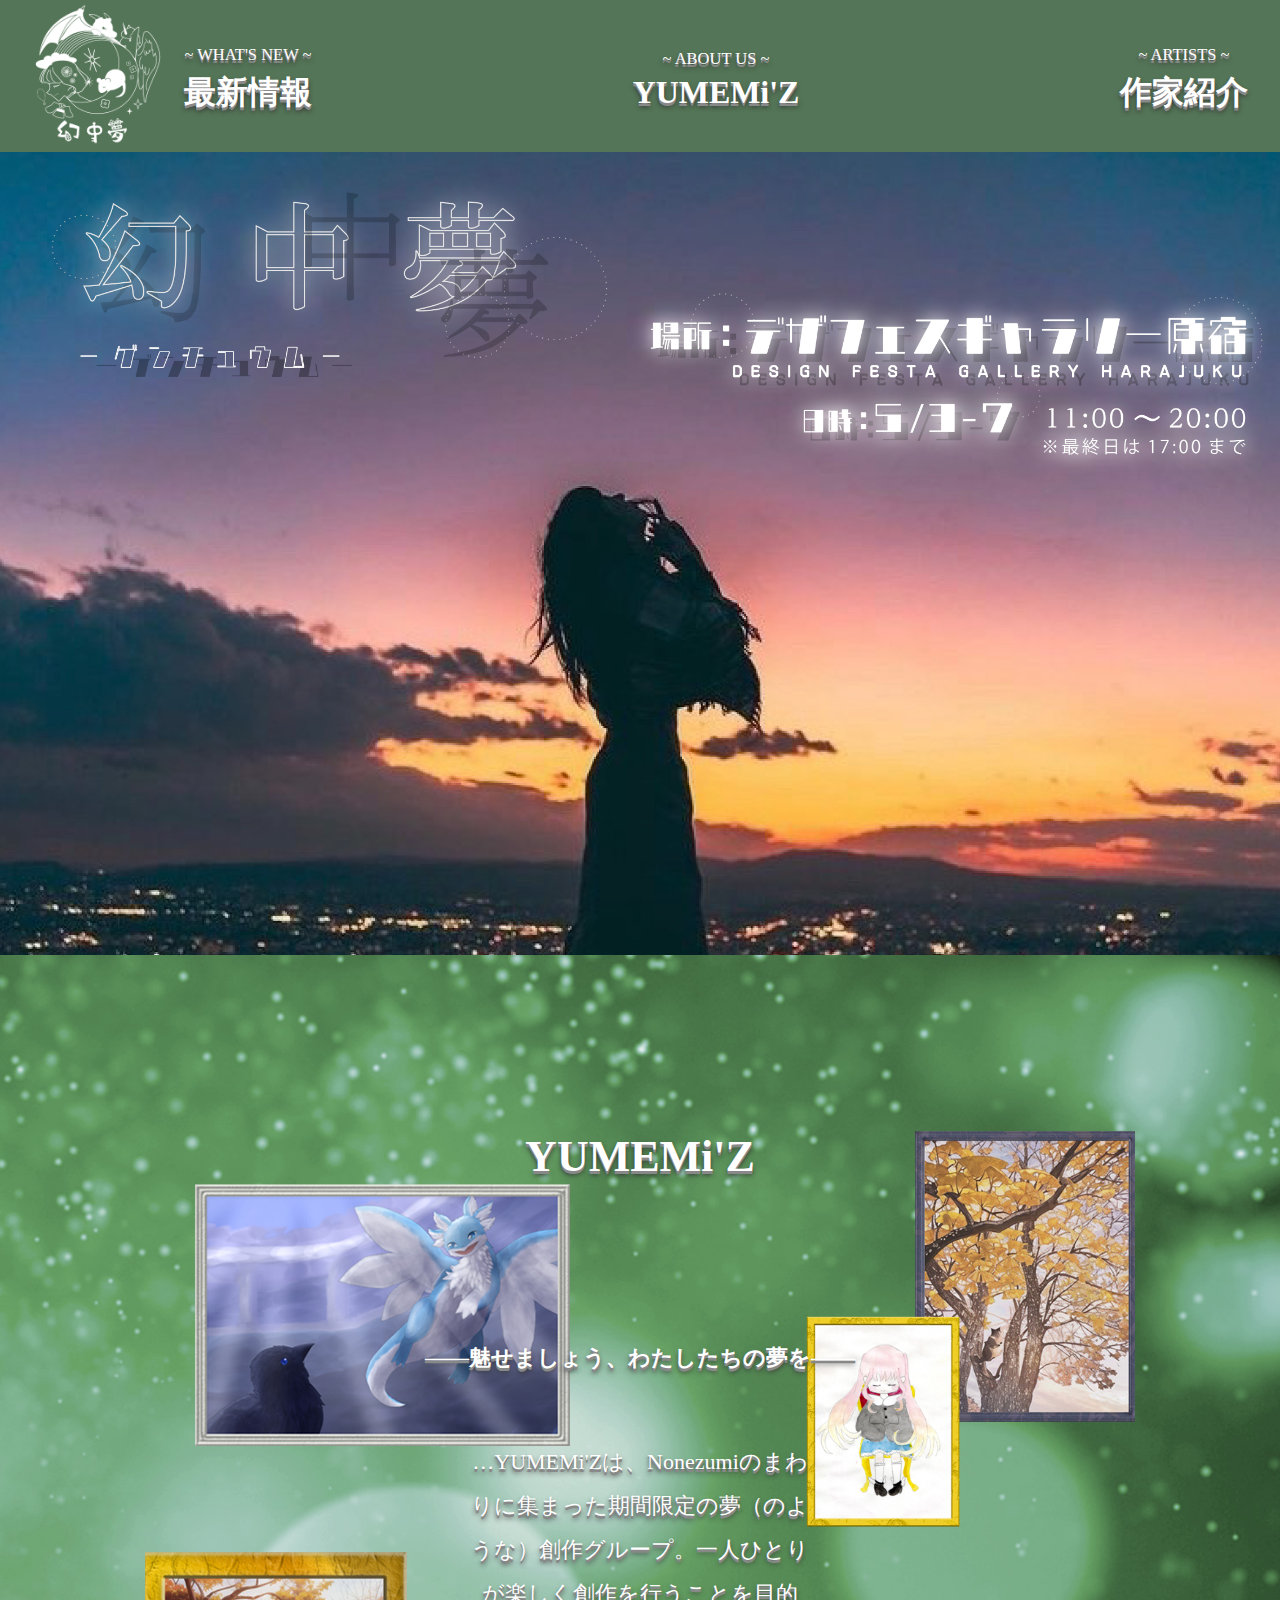
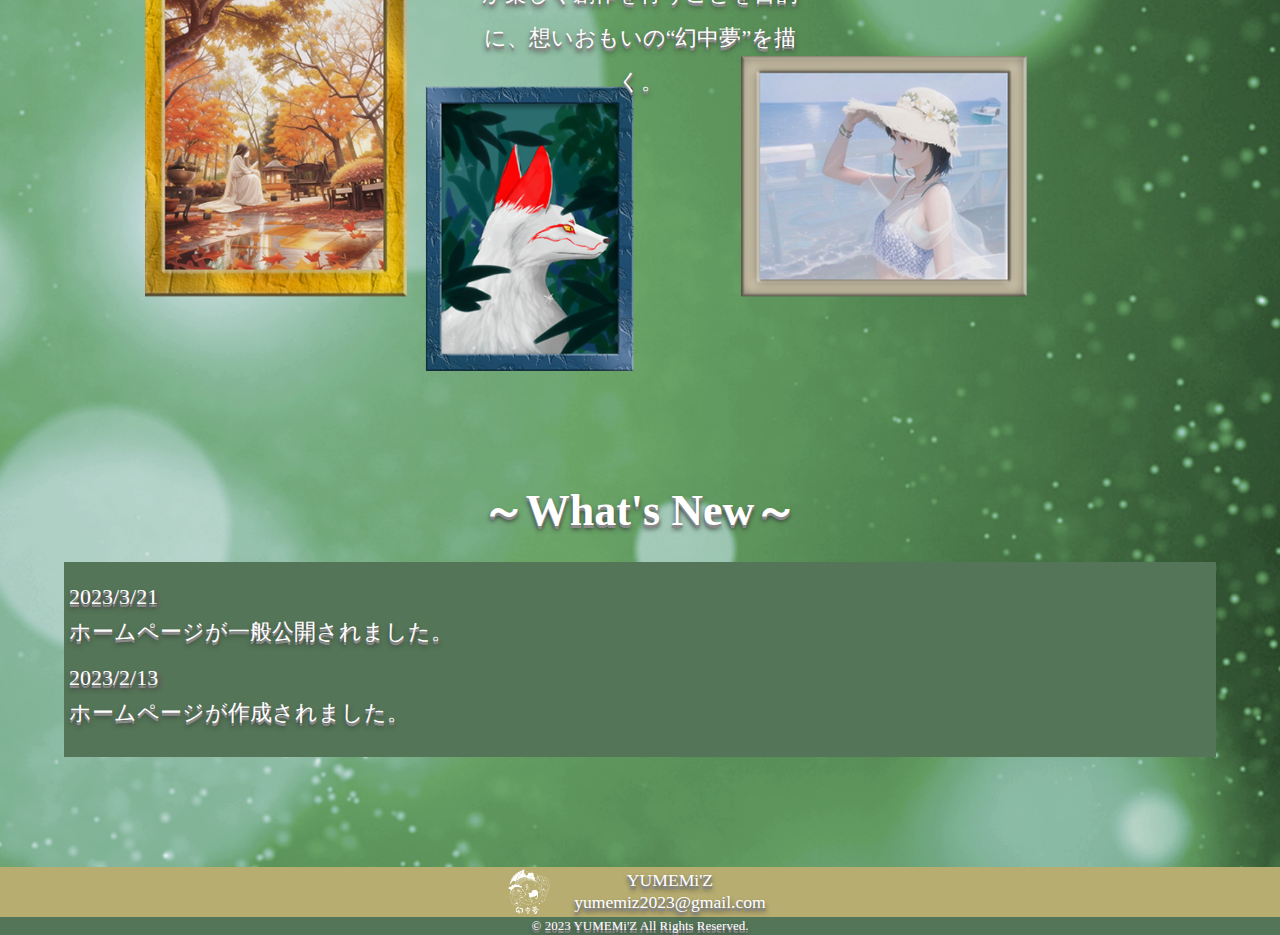
<file: index.html>
<!DOCTYPE html>

<html>

    <head>
        <meta charset="UTF-8">
        <meta http-equiv="X-UA-Compatible" content="IE=edge">
        <meta name="description" content="「幻中夢」~YUMEMi'Z 展覧会紹介Webページ~">
        <meta name="viewport" content="width=device-width, initial-scale=1.0, minimum-scale=1.0, maximum-scale=2.0, user-scalable=yes">
        <link rel="stylesheet" href="style.css">
        <title>幻中夢</title>
    </head>

    <body>
            <header class="flex">
                <h1 class="logo flex"><a href="index.html"><img src="images/logo.png" alt="幻中夢ロゴ"></a></h1>
                <nav>
                    <ul class="flex space-between center">
                        <li>
                            <a href="#news" class="hover">
                                <p>~ WHAT'S NEW ~</p>
                                <h2>最新情報</h2>
                            </a>
                        </li>
                        <li>
                            <a href="#YUMEMi'Z" class="hover">
                                <p>~ ABOUT US ~</p>
                                <h2>YUMEMi'Z</h2>
                            </a>
                        </li>
                        <li>
                            <a href="list.html" class="hover">
                                <p>~ ARTISTS ~</p>
                                <h2>作家紹介</h2>
                            </a>
                        </li>
                    </ul>
                </nav>
            </header>
        <div id="wrapper">
            <div id="mv-section">
            </div>
            <div id="main-article">
                <section id="about-us" class="center">
                    <div class="groupname-catch">
                        <a name="YUMEMi'Z"><h4>YUMEMi'Z</h4></a>
                        <p class="catch">――魅せましょう、わたしたちの夢を――</p>
                    </div>
                    <p class="group-introduction">…YUMEMi'Zは、Nonezumiのまわりに集まった期間限定の夢（のような）創作グループ。一人ひとりが楽しく創作を行うことを目的に、想いおもいの“幻中夢”を描く。</p>
                </section>
                <section id="whats-new">
                    <article>
                        <a name="news"><h5 class="flex-center">～What's New～</h5></a>
                        <div class="new-box flex-wrap">
                            <li><time datetime="2023-03-21">2023/3/21</time><p>ホームページが一般公開されました。</p></li>
                            <li><time datetime="2023-02-13">2023/2/13</time><p>ホームページが作成されました。</p></li>
                        </div>
                    </article>
                </section>
            </div>
        </div>
        <footer>
            <div class="logo-address flex-center-wrap">
                <img src="images/logo.png" alt="">
                <div>
                    <p>YUMEMi'Z</p>
                    <p>yumemiz2023@gmail.com</p>
                </div>
            </div>
            <p class="copyright">&copy; 2023 YUMEMi'Z   All Rights Reserved.</p>
        </footer>
        <script type="text/javascript" src="script.js"></script>
        <script  type="text/javascript" src="jquery-3.6.1.min.js"></script>
    </body>


</html>
</file>
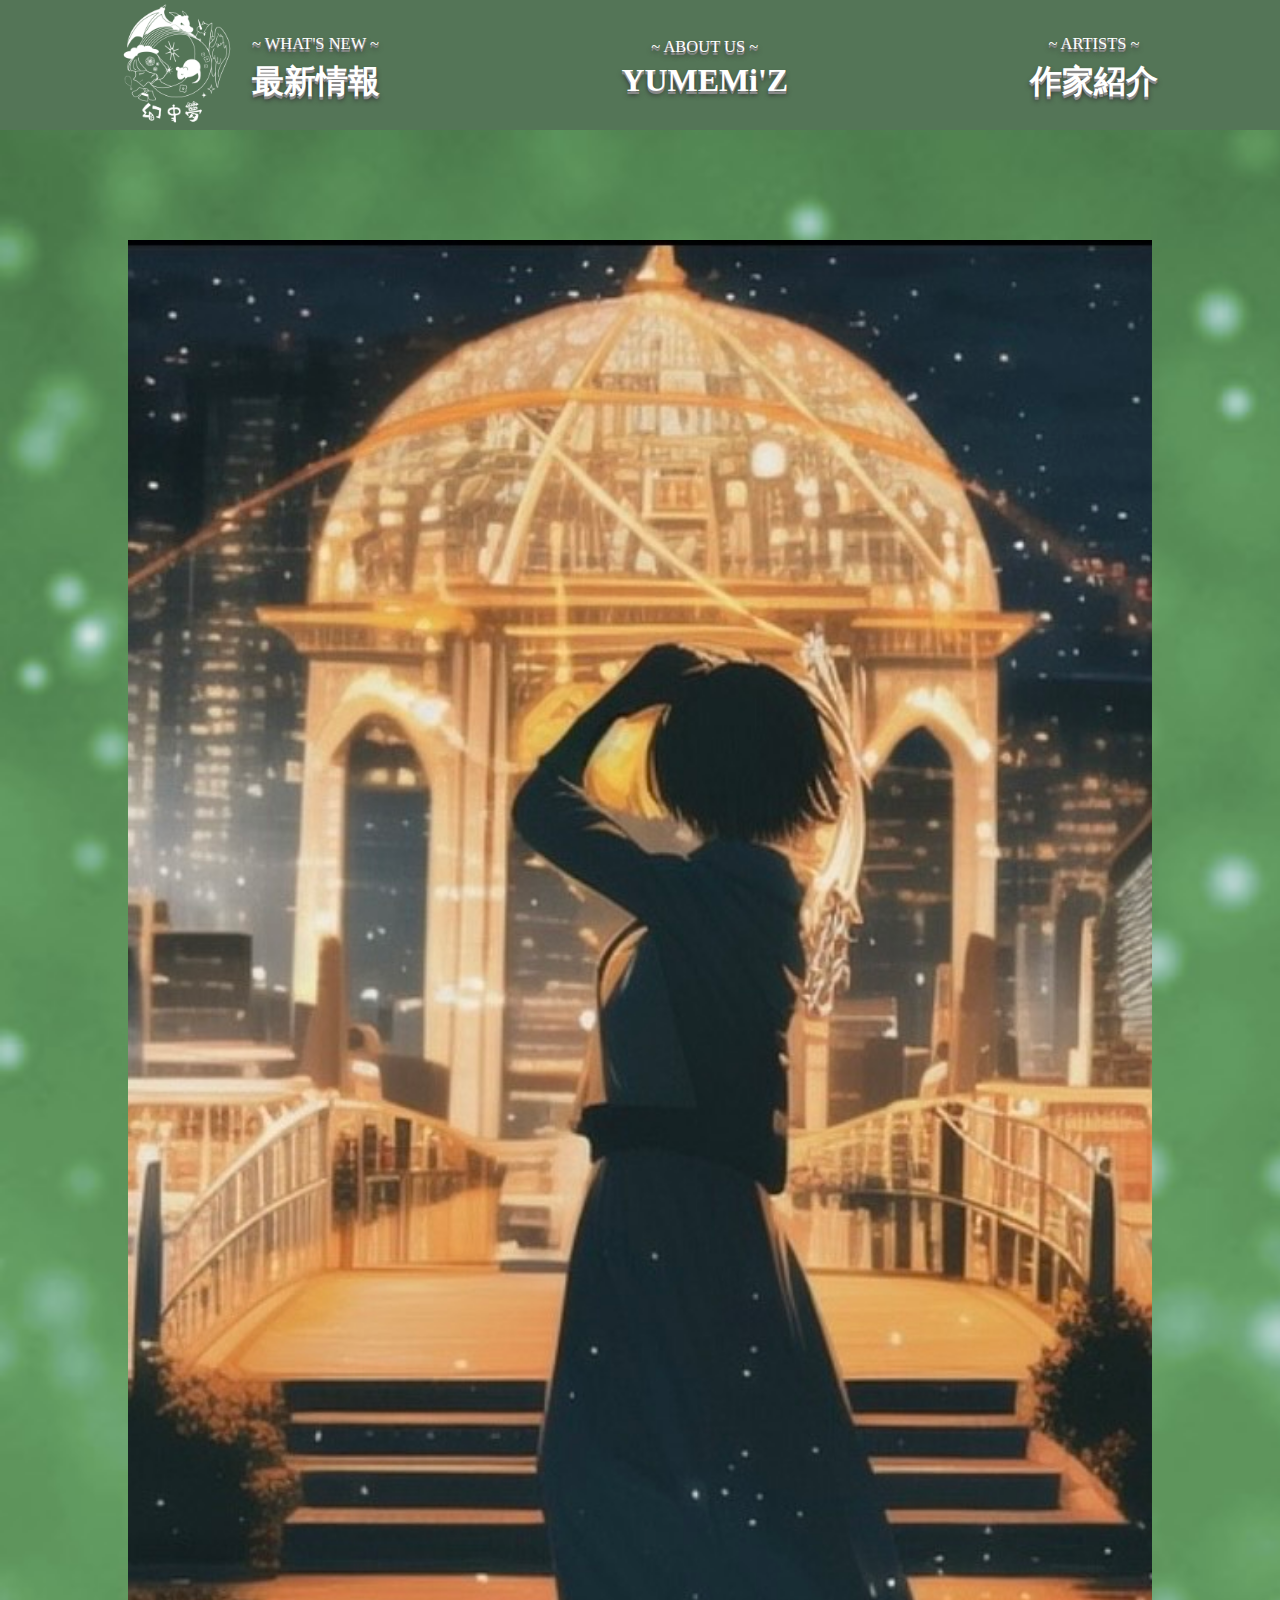
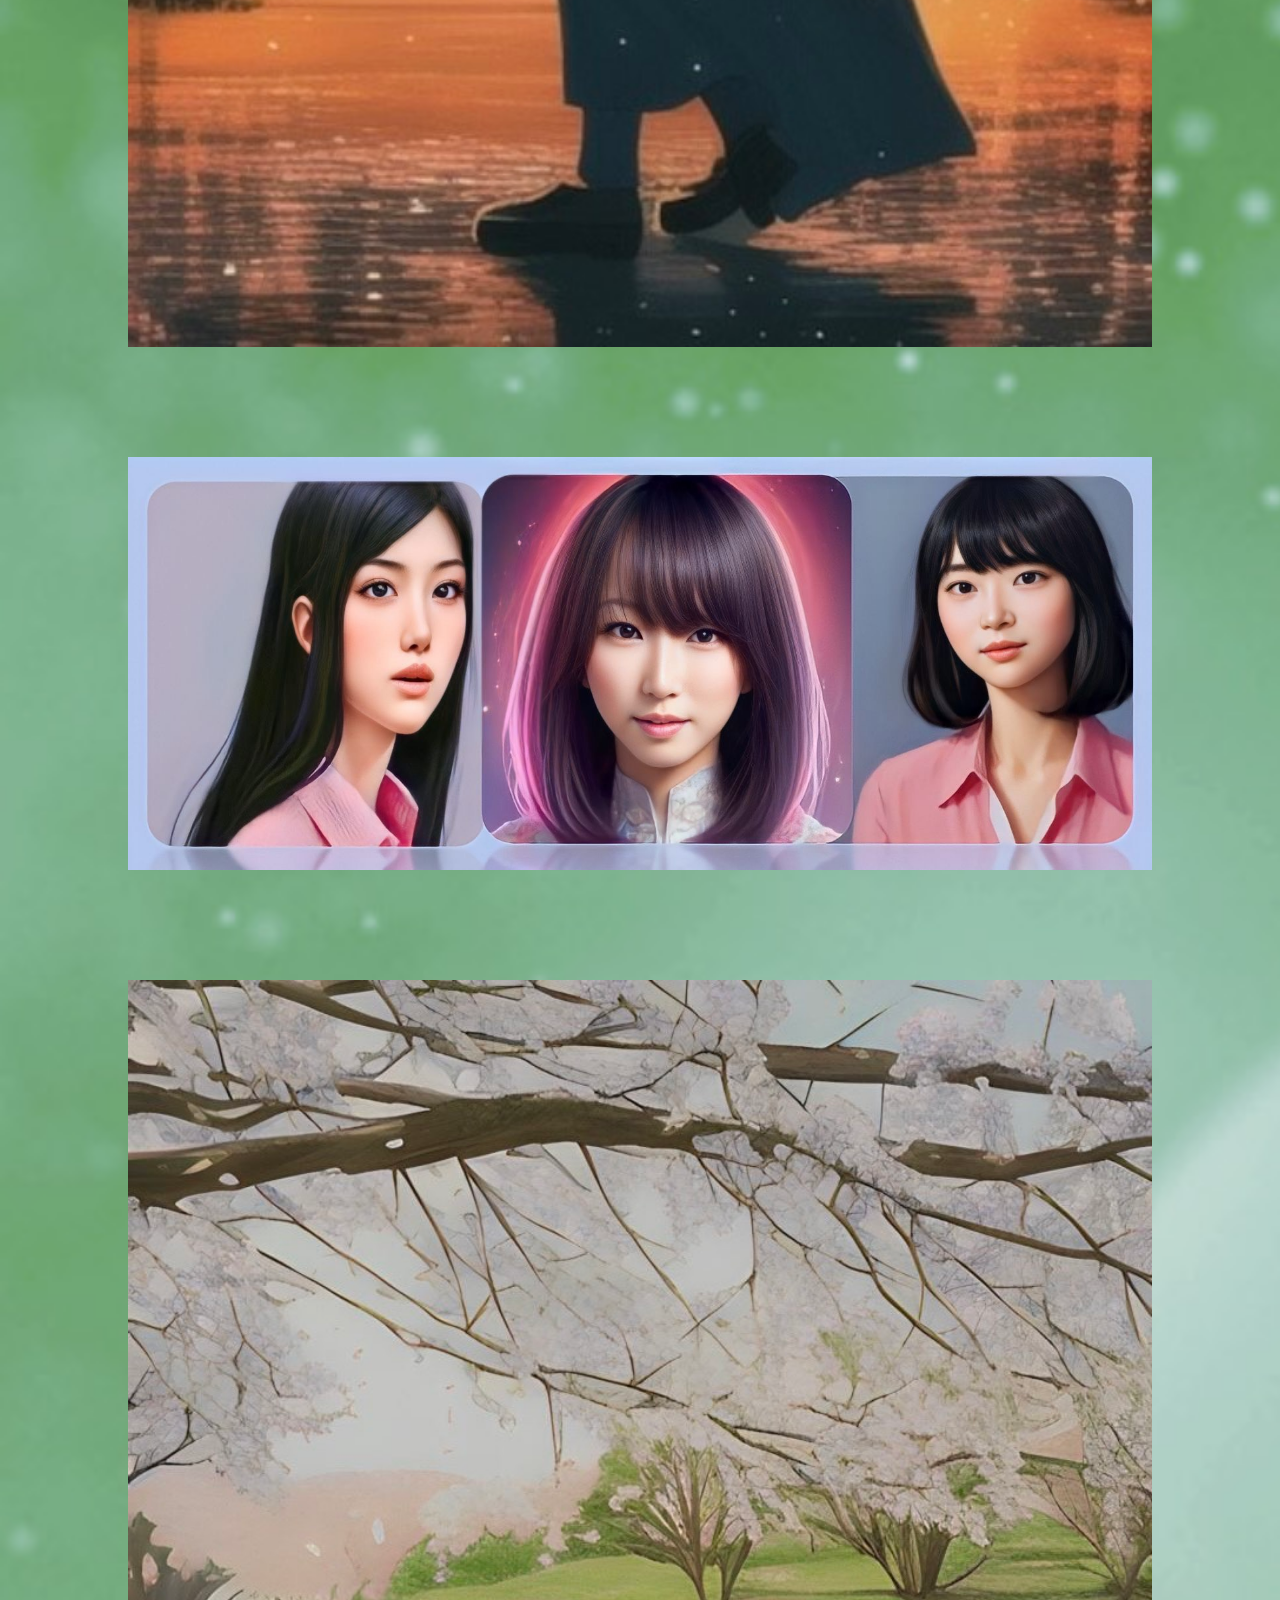
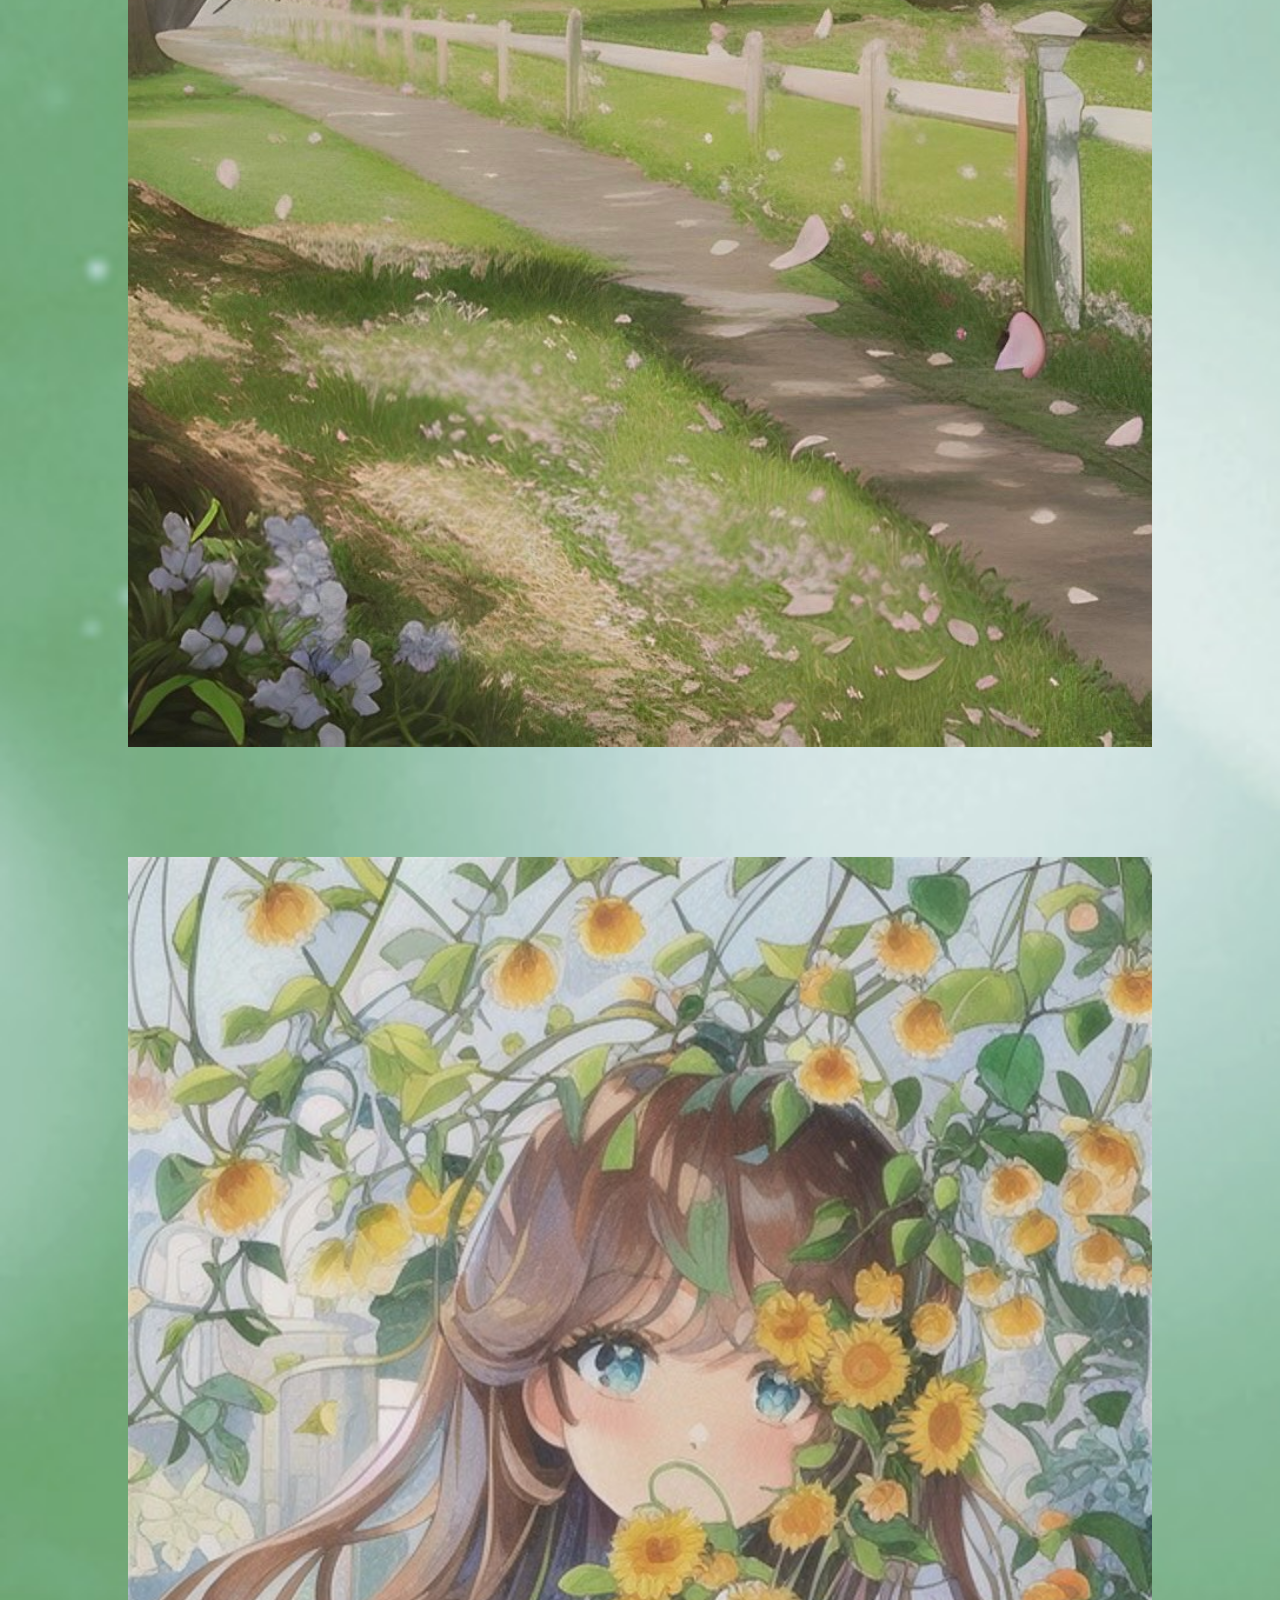
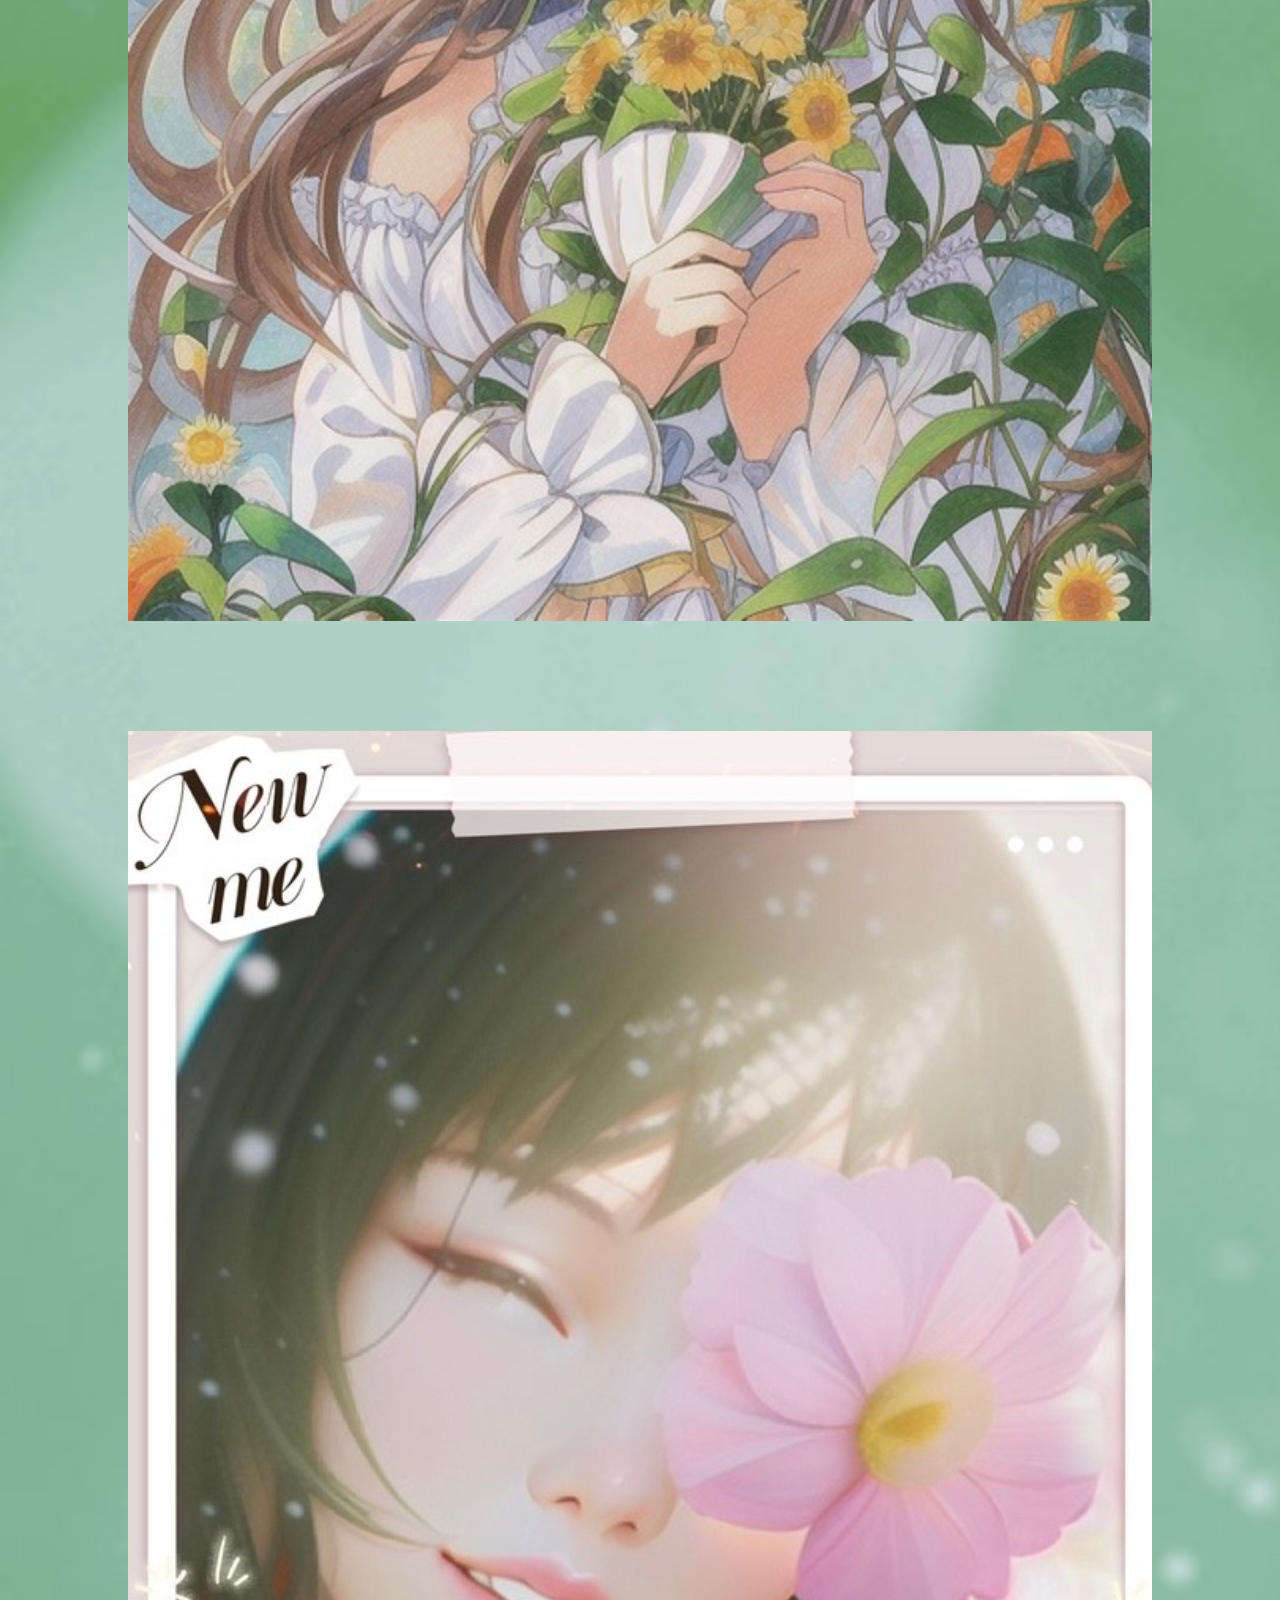
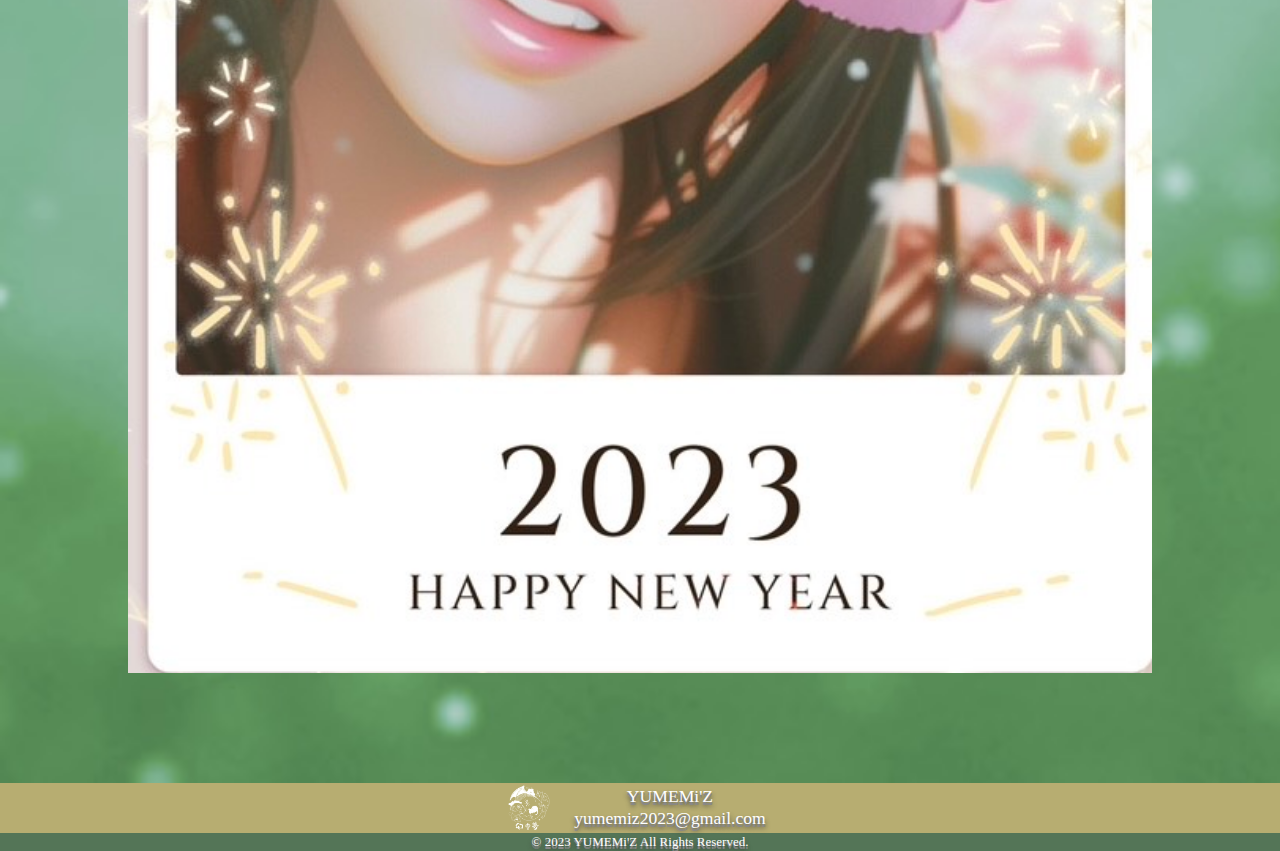
<file: artworkskallcrymue.html>
<!DOCTYPE html>

<html>

    <head>
        <meta charset="UTF-8">
        <meta http-equiv="X-UA-Compatible" content="IE=edge">
        <meta name="description" content="「幻中夢」~YUMEMi'Z 展覧会紹介Webページ~">
        <meta name="viewport" content="width=device-width, initial-scale=1.0, minimum-scale=1.0, maximum-scale=2.0, user-scalable=yes">
        <link rel="stylesheet" href="style.css">
        <title>幻中夢～作家紹介～</title>
    </head>

    <body id="body-list">
        
            <header class="flex" id="header-list">
                <h1 class="logo flex"><a href="index.html"><img src="images/logo.png" alt="幻中夢ロゴ"></a></h1>
                <nav>
                    <ul class="flex space-between center">
                        <li>
                            <a href="index.html#news" class="hover">
                                <p>~ WHAT'S NEW ~</p>
                                <h2>最新情報</h2>
                            </a>
                        </li>
                        <li>
                            <a href="index.html#YUMEMi'Z" class="hover">
                                <p>~ ABOUT US ~</p>
                                <h2>YUMEMi'Z</h2>
                            </a>
                        </li>
                        <li>
                            <a href="list.html" class="hover">
                                <p>~ ARTISTS ~</p>
                                <h2>作家紹介</h2>
                            </a>
                        </li>
                    </ul>
                </nav>
            </header>
         <div id="wrapper-list">
            <section id="artworks" class="center">
                <img src="images/k-1.jpg">
                <img src="images/k-2.jpg">
                <img src="images/k-3.jpg">
                <img src="images/k-4.jpg">
                <img src="images/k-5.jpg">
            </section>
            
        </div>
            <footer>
                <div class="logo-address flex-center-wrap">
                    <img src="images/logo.png" alt="">
                    <div>
                        <p>YUMEMi'Z</p>
                        <p>yumemiz2023@gmail.com</p>
                    </div>
                </div>
                <p class="copyright">&copy; 2023 YUMEMi'Z   All Rights Reserved.</p>
            </footer>
        </div>
        <script type="text/javascript" src="script.js"></script>
        <script type="text/javascript" src="jquery-3.6.1.min.js"></script>
    </body>
    

</html>
</file>
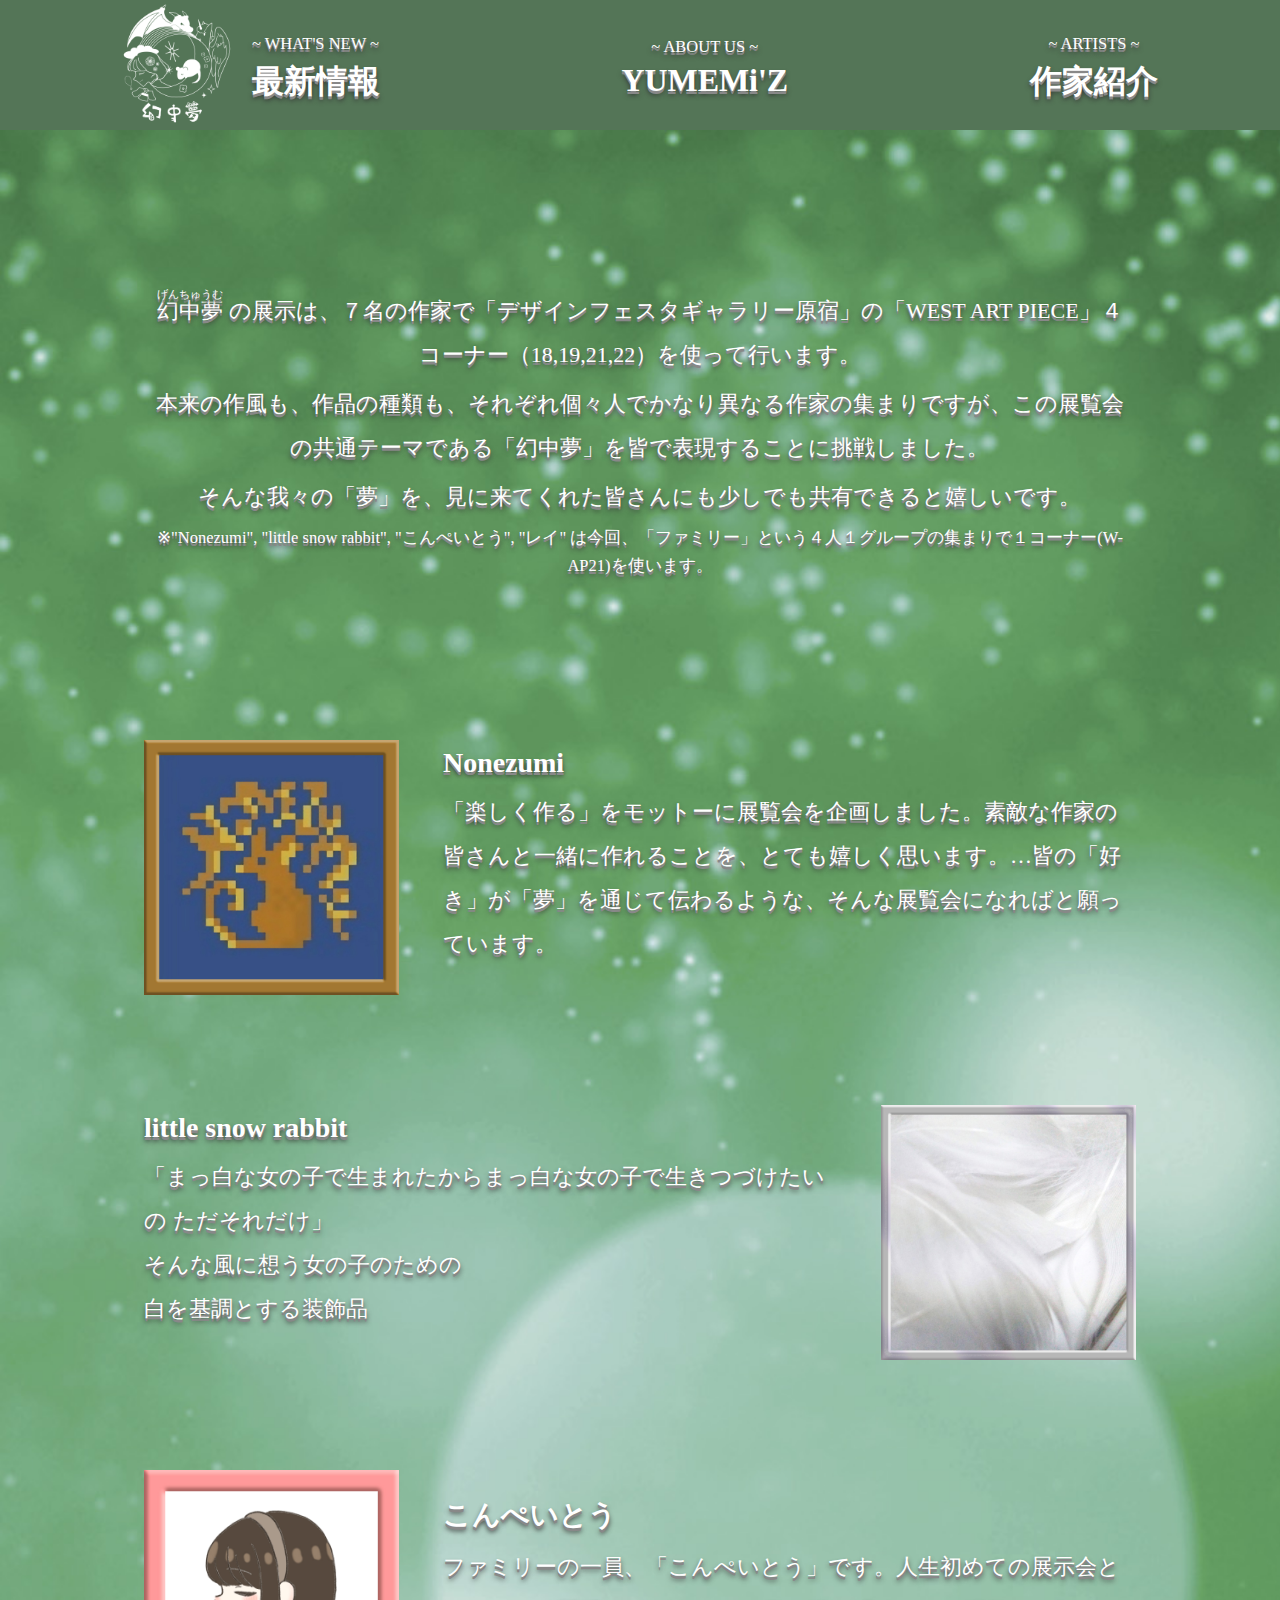
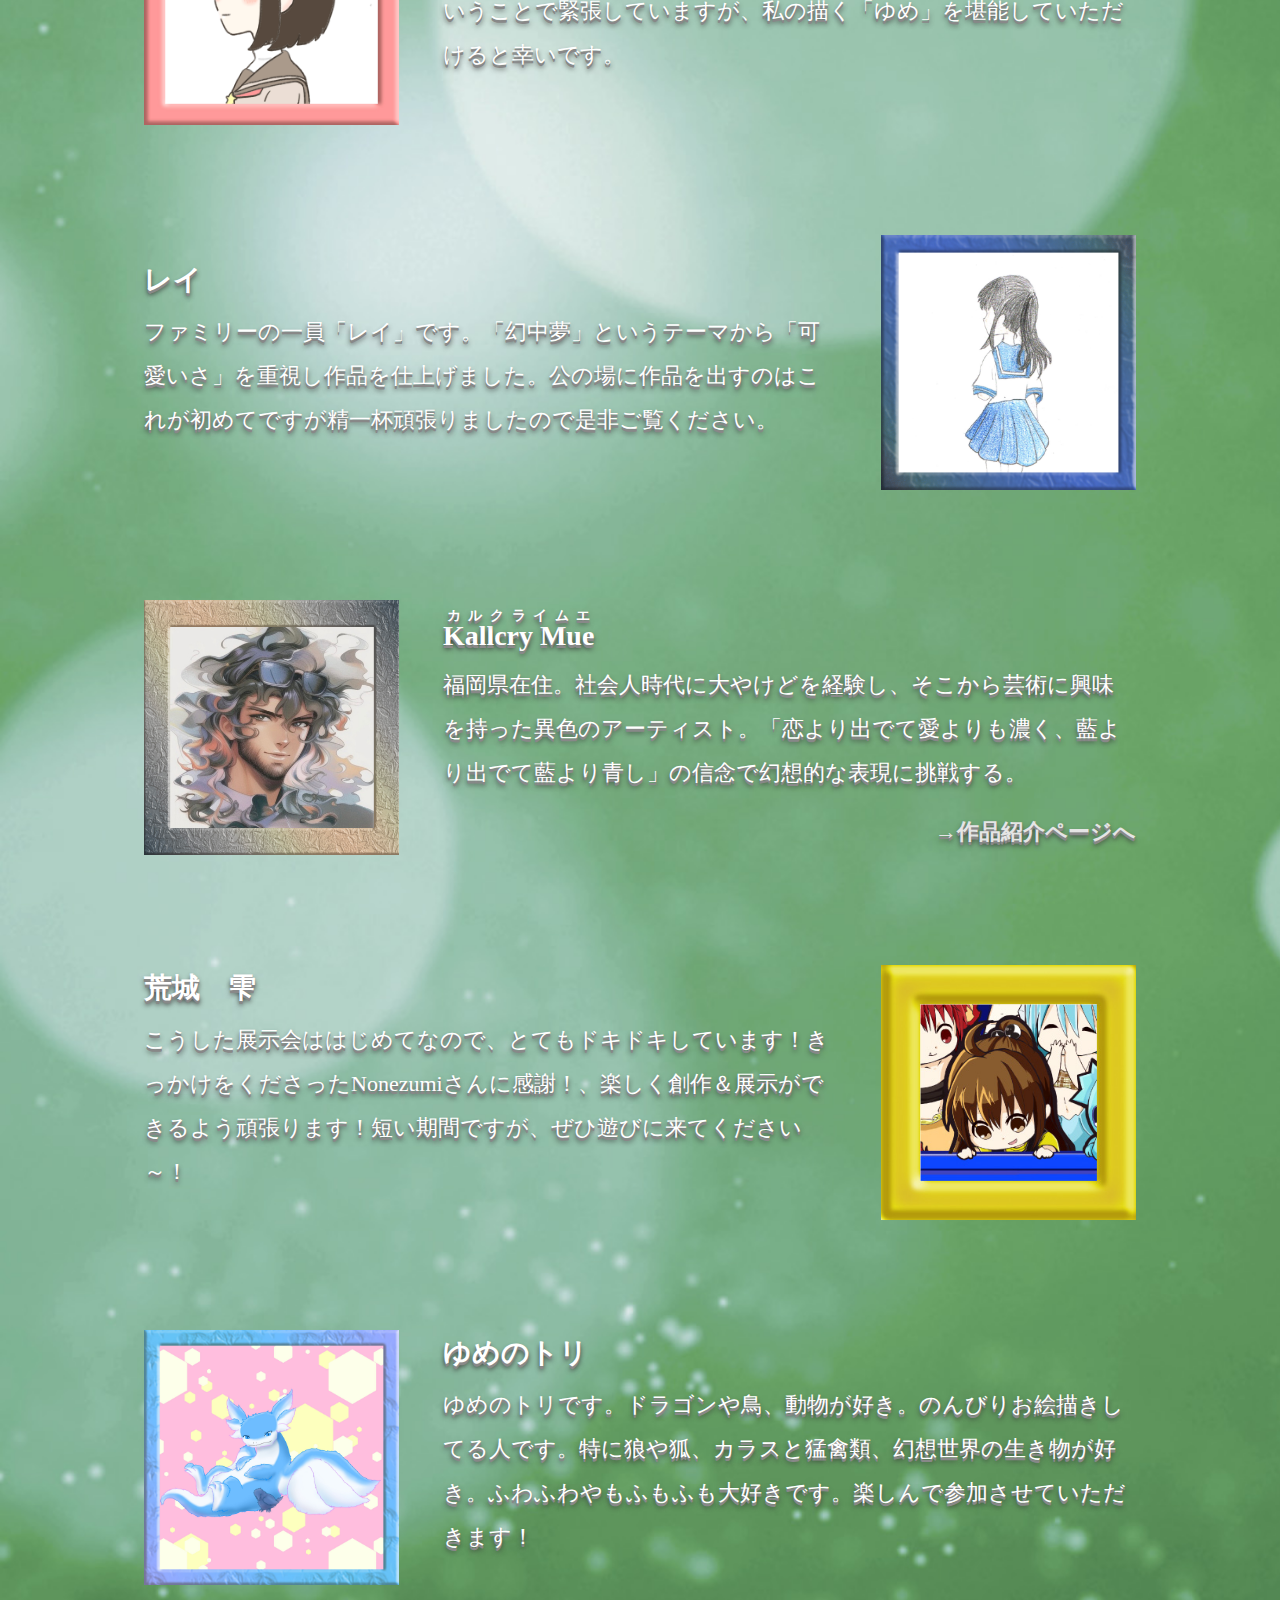
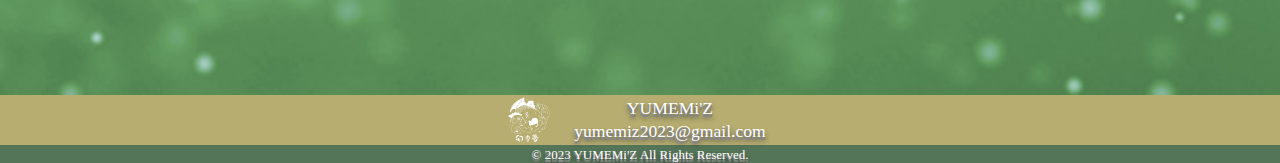
<file: list.html>
<!DOCTYPE html>

<html>

    <head>
        <meta charset="UTF-8">
        <meta http-equiv="X-UA-Compatible" content="IE=edge">
        <meta name="description" content="「幻中夢」~YUMEMi'Z 展覧会紹介Webページ~">
        <meta name="viewport" content="width=device-width, initial-scale=1.0, minimum-scale=1.0, maximum-scale=2.0, user-scalable=yes">
        <link rel="stylesheet" href="style.css">
        <title>幻中夢～作家紹介～</title>
    </head>

    <body id="body-list">
        
            <header class="flex" id="header-list">
                <h1 class="logo flex"><a href="index.html"><img src="images/logo.png" alt="幻中夢ロゴ"></a></h1>
                <nav>
                    <ul class="flex space-between center">
                        <li>
                            <a href="index.html#news" class="hover">
                                <p>~ WHAT'S NEW ~</p>
                                <h2>最新情報</h2>
                            </a>
                        </li>
                        <li>
                            <a href="index.html#YUMEMi'Z" class="hover">
                                <p>~ ABOUT US ~</p>
                                <h2>YUMEMi'Z</h2>
                            </a>
                        </li>
                        <li>
                            <a href="list.html" class="hover">
                                <p>~ ARTISTS ~</p>
                                <h2>作家紹介</h2>
                            </a>
                        </li>
                    </ul>
                </nav>
            </header>
         <div id="wrapper-list">
            <section id="list-introduction" class="center">
                <p>
                    <ruby>
                        <rb>幻中夢</rb><rp>（</rp><rt>げんちゅうむ</rt><rp>）</rp>
                    </ruby>
                    の展示は、７名の作家で「デザインフェスタギャラリー原宿」の「WEST ART PIECE」４コーナー（18,19,21,22）を使って行います。
                </p>
                <p>本来の作風も、作品の種類も、それぞれ個々人でかなり異なる作家の集まりですが、この展覧会の共通テーマである「幻中夢」を皆で表現することに挑戦しました。</p>
                <p>そんな我々の「夢」を、見に来てくれた皆さんにも少しでも共有できると嬉しいです。</p>
                <p>※"Nonezumi", "little snow rabbit", "こんぺいとう", "レイ" は今回、「ファミリー」という４人１グループの集まりで１コーナー(W-AP21)を使います。 </p>
            </section>
            <section id="artists">
                <section class="artist-l flex align-center">
                    <a href="list.html">
                        <img  class="profile-image" src="images/list-icon1.jpg">
                    </a>
                    <article class="text">
                        <h3 class="family">Nonezumi</h3>
                        <p>「楽しく作る」をモットーに展覧会を企画しました。素敵な作家の皆さんと一緒に作れることを、とても嬉しく思います。…皆の「好き」が「夢」を通じて伝わるような、そんな展覧会になればと願っています。</p>
                        <!-- <a class="flex flex-end" href="list.html">→作品紹介ページへ</a> -->
                    </article>
                </section>
                <section class="artist-r flex align-center">
                    <article class="text">
                        <h3 class="family">little snow rabbit</h3>
                        <p>「まっ白な女の子で生まれたからまっ白な女の子で生きつづけたいの
                            ただそれだけ」<br>そんな風に想う女の子のための<br>白を基調とする装飾品</p>
                        <!-- <a class="flex flex-start" href="list.html">→作品紹介ページへ</a> -->
                    </article>
                    <a href="list.html">
                        <img  class="profile-image" src="images/list-icon2.jpg">
                    </a>
                </section>
                <section class="artist-l flex align-center">
                    <a href="list.html">
                        <img  class="profile-image" src="images/list-icon3.jpg">
                    </a>
                    <article class="text">
                        <h3 class="family">こんぺいとう</h3>
                        <p>ファミリーの一員、「こんぺいとう」です。人生初めての展示会ということで緊張していますが、私の描く「ゆめ」を堪能していただけると幸いです。</p>
                        <!-- <a class="flex flex-end" href="list.html">→作品紹介ページへ</a> -->
                    </article>
                </section>
                <section class="artist-r flex align-center">
                    <article class="text">
                        <h3 class="family">レイ</h3>
                        <p>ファミリーの一員「レイ」です。「幻中夢」というテーマから「可愛いさ」を重視し作品を仕上げました。公の場に作品を出すのはこれが初めてですが精一杯頑張りましたので是非ご覧ください。</p>
                        <!-- <a class="flex flex-start" href="list.html">→作品紹介ページへ</a> -->
                    </article>
                    <a href="list.html">
                        <img  class="profile-image" src="images/list-icon4.jpg">
                    </a>
                </section>
                <section class="artist-l flex align-center">
                    <a href="list.html">
                        <img  class="profile-image" src="images/list-icon5.jpg">
                    </a>
                    <article class="text">
                        <h3> 
                            <ruby>
                                <rb>Kallcry Mue</rb><rp>（</rp><rt>カルクライムエ</rt><rp>）</rp>
                            </ruby>
                        </h3>
                        <p>福岡県在住。社会人時代に大やけどを経験し、そこから芸術に興味を持った異色のアーティスト。「恋より出でて愛よりも濃く、藍より出でて藍より青し」の信念で幻想的な表現に挑戦する。</p>
                        <a class="flex flex-end" href="artworkskallcrymue.html">→作品紹介ページへ</a>
                    </article>
                </section>
                <section class="artist-r flex align-center">
                    <article class="text">
                        <h3>荒城　雫</h3>
                        <p>こうした展示会ははじめてなので、とてもドキドキしています！きっかけをくださったNonezumiさんに感謝！、楽しく創作＆展示ができるよう頑張ります！短い期間ですが、ぜひ遊びに来てください～！</p>
                        <!-- <a class="flex flex-start" href="list.html">→作品紹介ページへ</a> -->
                    </article>
                    <a href="list.html">
                        <img  class="profile-image" src="images/list-icon6.jpg">
                    </a>
                </section>
                <section class="artist-l flex align-center">
                    <a href="list.html">
                        <img  class="profile-image" src="images/list-icon7.jpg">
                    </a>
                    <article class="text">
                        <h3>ゆめのトリ</h3>
                        <p>ゆめのトリです。ドラゴンや鳥、動物が好き。のんびりお絵描きしてる人です。特に狼や狐、カラスと猛禽類、幻想世界の生き物が好き。ふわふわやもふもふも大好きです。楽しんで参加させていただきます！</p>
                        <!-- <a class="flex flex-end" href="list.html">→作品紹介ページへ</a> -->
                    </article>
                </section>
            </section >

        </div>
            <footer>
                <div class="logo-address flex-center-wrap">
                    <img src="images/logo.png" alt="">
                    <div>
                        <p>YUMEMi'Z</p>
                        <p>yumemiz2023@gmail.com</p>
                    </div>
                </div>
                <p class="copyright">&copy; 2023 YUMEMi'Z   All Rights Reserved.</p>
            </footer>
        </div>
        <script type="text/javascript" src="script.js"></script>
        <script type="text/javascript" src="jquery-3.6.1.min.js"></script>
    </body>
    

</html>
</file>
<file: style.css>
@charset "utf-8";



/* ページ共通のカラーリング */


:root {
    /* font-size */
    font-size: 22px;
        /* text-size for PC */
    /* 1rem */
    /* --text-size-PC-M: 22px; */

    /* 1.13rem */
    --text-size-PC-L: calc(var(--text-size-PC-M)*(1.132));
    /* 1.47rem */
    --text-size-PC-LL: calc(var(--text-size-PC-M)*(1.474));
    /* text-size for TABLET */
    /* width */
    --content-width-PC: 1100px;
    --min-content-width: 320px;
    /* ※スマートフォンの最小幅は320px */
    --content-width-TABLET: 100vw;
    /* color */
    --page-color: rgb(149, 153, 216);
    --main-color: #547557;
    --main-color-lighter: #6d8b64;
    --main-color-hover: #75a67b;
    --sub-color: #E1EFEF;
    --sub-color2: #1c9f94;
    --sub-color3: hsl(51, 33%, 58%);
    --sub-color4: #8b7546;
    --line-green: #61d94f;
    --black: #666;
    --white: #ffffff;
    --right-gray: #e5e5e5;
    /* text-shadow */
    --shadow1: 0 2px 0 #888, 0 3px 0 #888, 0 4px 5px #333, 5px 4px 2px var(--black);
    --shadow2: 0 2px 0 #888, 0 3px 0 #888, 0 4px 5px #333;
    /* spacing */
    --spacingL: 90px;
    --spacingM: 40px;
    --spacingS: 20px;
}



/* 🌎全体に適用するスタイル ここから🌎 */


*{
    box-sizing: border-box;
    font-family: 'Meiryo', 'sans-serif', 'Times New Roman';
    /* outline: red solid 1px; */
}

/* ↓ 右側に生じる余分なスペースを消すために必要な記述 */
html{
    width: 100vw;
}
/* ❕ ↑ DO NOT REWRITE ↑ ❕ */

#wrapper-list{
    width: 100vw;
    /* min-width: var(--content-width-PC); */
    min-width: var(--min-content-width);
    margin: auto;
    background-image: url(images/background-2.jpg);
    background-repeat: no-repeat;
    background-size:cover;
    padding-bottom: 5rem;

}

#header-list{
    max-width: var(--content-width-PC);
    background: var(--main-color);
}

#body-list{
    background: var(--main-color);
}

body{
    font-size: var(--text-size-PC-M);
    margin: 0;
    /* background: var(--main-color); */
    /* border: 3px solid rgb(255, 255, 255); */
}

p{
    font-size: 1rem;
    margin: 0;
    padding: 0;
    line-height: 2;
    color: var(--white);
    text-shadow: var(--shadow2);
}

a{
    padding: 0;
    margin: 0;
    color: var(--right-gray);
    text-shadow: var(--shadow2);
    text-decoration: none;
}

strong{
    font-size: 1rem;
    margin: 0;
    padding: 0;
    line-height: 1;
}

small{
    font-size: 1rem;
    margin: 0;
    padding: 0;
}

ul{
    padding: 0;
}

li {
    list-style: none;
    color: var(--white);
    text-shadow: var(--shadow1);
}

li p{
    padding: 0;
}

img{
    width: 100%;
    object-fit: cover;
    /* margin: 0; */
    /* padding: 0; */
    vertical-align:top;
    /* ↑これを指定することで margin, padding 0 指定でも消せない空白を消す */
    /* 🎀「img」には必ず指定した方が良い！🎀 */
}

hr{
    margin: 0;
}

address{
    color: var(--black);
}

/* div{
    margin: 0;
    padding: 0;
} */




/* 🌟子要素にflexを適用するためのclass🌟 */
/* flex */
/* 文字・コンテンツは左右上下の中の中央 */
/* 折り返しあり */
.flex-center-wrap{
    display: flex;
    flex-wrap: wrap;
    justify-content: center;
    align-items: center;
    text-align: center;
}
/* flex */
/* 文字・コンテンツは左右上下の中の中央 */
/* 折り返し無し */
.flex-center{
    display: flex;
    flex-wrap: nowrap;
    justify-content: center;
    align-items: center;
    text-align: center;
}
/* 「折り返しあり」のみ */
.flex-wrap{
    flex-wrap: wrap;
}
/* 通常のflexのみ */
.flex{
    display: flex;
}
/* flexで「縦方向」に並べる */
/* 文字・コンテンツは左右上下の中の中央 */
.flex-column-center{
    display: flex;
    flex-flow: column;
    justify-content: center;
}
/* 🌟中央揃えを適用するためのclass🌟 */
.center{
    justify-content: center;
    align-items: center;
    text-align: center;
}
/* flexを解除するためのclass */
.block{
    display: block;
}
/* スペースを【横方向】に均等に配分するためのclass */
.space-between{
    justify-content: space-between;
}
.space-evenly{
    justify-content: space-evenly;
}
/* スペースを【縦方向】に均等に配分するためのclass */
.align-center{
    align-items: center;
}
/* コンテンツを右端に配置 */
.flex-end{
    justify-content: flex-end;
}

/* ❕ ↑ DO NOT REWRITE ↑ ❕ */




/* 🌎全体に適用するスタイル ここまで🌎 */



/* 📜文字のスタイルの指定 ここから📜 */

h1 img{
    height: auto;
    object-fit: cover;
}

h2{
    font-size: 1.45rem;
    margin: 0;
    color: var(--white);
    font-weight: bold;
    text-shadow: var(--shadow2);
}

h3{
    font-size: 1.27rem;
    font-weight: bold;
    margin: 0;
    color: var(--white);
    text-shadow: var(--shadow2);
}

h4{
    margin: 0;
}

h5{
    margin: 0;
}



/* 📜文字スタイル-ヘッダー部分-ここから📜 */

header nav p{
    font-size: 0.75rem;
    color: var(--white);
    text-shadow: var(--shadow2);
}

/* 📜文字スタイル-ヘッダー部分-ここまで📜 */


/* 📜文字スタイル-トップページ中段部分-ここまで📜 */



/* 📜文字スタイル-トップページ中段部分-ここまで📜 */



/* 📜フッター部分に適用するスタイル ここから📜 */

footer .copyright{
    font-size: small;
    color: var(--white);
}

/* 📜フッター部分に適用するスタイル ここまで📜 */


/* 📜作者リストに適用するスタイル ここから📜 */

#artists a{
    font-weight: bold; 
}

/* 📜作者リストに適用するスタイル ここまで📜 */


/* 📜文字のスタイルの指定 ここまで📜*/




/* ヘッダー・ナビゲーション部分に適用するスタイル ここから */

header{
    width: auto;
    max-width: 100vw;
    /* justify-content: space-between; */
    height: auto;
    margin: auto;
    background: var(--main-color);
    padding-right: 1em;
    padding-left: 1em;
}

.logo{
    justify-content: flex-start;
}

header h1{
    width: 180px;
    margin: 0;
    /* margin-left: calc(50vw - calc(0.5*var(--content-width-PC))); */
    /* 左空白：(ビューポート幅-コンテンツ幅)/2=(100vw-800px)/2 */
}

header nav{
    width: 100vw;
    justify-content: flex-end;
    padding-right: 10px;
    padding-left: 10px;
}

header{
    align-items: center;
}

/* ヘッダー・ナビゲーション部分に適用するスタイル ここまで */


/* キービジュアル部分に適用するスタイル ここから */

#mv-section .img-pc{
    display: flex;
    width: 100vw;
    /* max-width: 1080px; */
    margin: 0 auto;
    height: auto;
}

#mv-section .img-tab{
    display: none;
}

/* キービジュアル部分に適用するスタイル ここまで */


/* キービジュアル以下背景部分に適用するスタイル ここから */

#main-article{
    background: url(images/background-2.jpg);
    background-repeat: no-repeat;
    background-size:cover;
    background-position-x: center;
}

/* キービジュアル以下背景部分に適用するスタイル ここまで */


/* YUMEMi'Z紹介部分に適用するスタイル ここから */

#main-article{
    padding-top: 8rem;
    padding-bottom: 5rem;
}

#about-us{
    width: 100vw;
    background: url(images/pictures.png);
    background-position-x: 50%;
    background-size: cover;
    background-repeat: none;
    width: auto;
    max-width: 990px;
    min-height: 840px;
    margin: auto;
}

#about-us h4{
    font-size: 2rem;
    color: var(--white);
    font-weight: bold;
    text-shadow: var(--shadow2);
}

#about-us p{
    color: var(--white);
    font-weight: 400;
    text-shadow: var(--shadow2);
    margin:auto;
}

#about-us .group-introduction{
    width: 357px;
    margin-top: 2.75rem;
}

#about-us .catch{
    font-weight: bold;
    margin-top: 7rem;
}

#about-us img{
    width: 405px;
    height: 305px;
    object-fit: cover;
    margin:auto;
}

/* YUMEMi'Z紹介部分に適用するスタイル ここまで */



/* WHAT'S NEW紹介部分に適用するスタイル ここから */

h5{
    color: var(--white);
    text-shadow: var(--shadow2);
    font-size: 2rem;
}

#whats-new{
    width: 90%;
    margin: auto;
    padding-top: 5em;
}

#whats-new .new-box{
    margin-top: 1em;
    padding: 1em 5px;
    background: var(--main-color);
}

#whats-new .new-box li:not(:last-child) {
    margin-bottom: 0.5em;
}

/* WHAT'S NEW紹介部分に適用するスタイル ここまで */




/* 作者情報に適用するスタイル ここから */

#list-introduction{
    margin: auto;
    padding: 7em 0;
    width: 76%;
}

#list-introduction p{
    margin: 5px auto;
}

#list-introduction p:last-child{
    font-size: 0.75rem;
    line-height: 1.75em;
}

.profile-image{
    width: 255px;
    height: 255px;
}

#artists{
    margin: auto;
    padding-right: 2rem;
    padding-left: 2rem;
    max-width: 1080px;
}

/* ↓DO NOT REWRITE */
/* 作家リスト：作家ごとの項目区切り */
.artist-r{
    margin-top: 5rem;
    margin-bottom: 5rem;
}

.artist-l .profile-image{
    margin-right: 2em;
}

.artist-r .profile-image{
    margin-left: 2em;
}


#artists .text p{
    margin-top: 0.5em;
    margin-bottom: 1em;
}






/* フッター部分に適用するスタイル ここから */


footer{
    background: var(--sub-color3);
}

footer hr{
    margin: 0;
    height: auto;
}

footer .project-name{
    font-size: var(--text-size-PC-L);
    text-align: center;
    font-weight: bold;
    /* text-shadow: var(--shadow2); */
    line-height: 1.5;
    padding-top: var(--spacingS);
}

footer hr{
    height: 3px;
    background: var(--main-color);
    margin: 10px var(--spacingS);
}

footer p{
    font-size: 0.8rem;
    line-height: 1;
    height: auto;
    margin: 0 10px;
    flex-wrap: nowrap;
    padding: 2.5px 0;
}

footer img{
    width: 50px;
    height: 50px;
    object-fit: cover;
    margin-right: 10px;
}

footer .copyright{
    width: 100%;
    height: auto;
    margin: auto;
    background: var(--main-color);
    text-align: center;
}

/* フッター部分に適用するスタイル ここまで */



/* 作家詳細ページ */

#artworks img{
    width: 80%;
    margin-top: 5em;
}




/* 作家詳細ページ */



@media screen and (max-width: 850px) {
	/* タブレット・スマホ用CSS：PC版コンテンツ幅 (:799px) 以下に適用される */
    :root{
        font-size: 18px;
    }
    
    #wrapper #wrapper-list{
        max-width: var(--content-width-TABLET);
        min-width: var(--min-content-width);
        margin: auto;
    }

    body{
        width: var(--content-width-TABLET);
        font-size: 1rem;
    }

    /* 📜文字スタイル-p-ここから📜 */

    p{
        font-size: 1rem;
        line-height: auto;
    }

    /* 📜文字スタイル-p-ここまで📜 */
    
    header{
        width: auto;
        max-width: var(--content-width-TABLET);
        min-width: 150px;
        margin: auto;
        padding: 0.5em 10px;
    }

    header h1{
        width: 100px;
        margin: 0;
    }

    header h2{
        width: auto;
        font-weight: bolder;
    }
    /* 📜文字スタイル-ヘッダー部分-ここから📜 */

    h2{
        margin: 0;
        font-weight: 400;
        text-shadow: var(--shadow2);
    }


    /* 📜文字スタイル-ヘッダー部分-ここまで📜 */

    /* 📜文字スタイル-作者一覧-ここから📜 */

    h3{
        font-size: 1.5rem;
    }

    /* 📜文字スタイル-作者一覧-ここまで📜 */



    /* キービジュアル部分に適用するスタイル ここから */

        #mv-section .img-tab{
            display: flex;
            width: 100%;
            height: auto;
        }

        #mv-section .img-pc{
            display: none;
        }

    /* キービジュアル部分に適用するスタイル ここまで */
    
    #mv-section{
        padding-top: 0;
        padding-bottom: 0;
    }

    /* YUMEMi'Z紹介部分に適用するスタイル ここから */

    #about-us{
        width: 100%;
        min-height: 750px;
        margin: auto;
        /* background-attachment: scroll; */
        background-size: cover;
        background-repeat: no-repeat;

    }

    #about-us .group-introduction{
        margin-top: 3.75rem;
        width: 290px;
    }

    /* #about-us img{
        width: 264px;
        height: 183px;
        object-fit: cover;
        margin: auto;
    } */

    /* YUMEMi'Z紹介部分に適用するスタイル ここまで */


    /* WHAT'S NEW紹介部分に適用するスタイル ここから */

    h5{
        color: var(--white);
        text-shadow: var(--shadow2);
        font-size: 1.5rem;
    }

    /* WHAT'S NEW紹介部分に適用するスタイル ここまで */


    /* 作者一覧に適用するスタイル ここから */

    #artists{
        margin: auto 1em;
        padding: 0;
    }

    .profile-image{
        width: 150px;
        height: 150px;
    }

    .artist-l .profile-image{
        margin-right: 20px;
    }
    
    .artist-r .profile-image{
        margin-left: 20px;
    }

    /* 作者一覧に適用するスタイル ここから */


}

@media screen and (max-width: 480px) {
    :root{
        font-size: 13px;
    }

    /* body{
        font-size: 1rem;
    } */

    #wrapper #wrapper-list{
        max-width: var(--content-width-TABLET);
        min-width: var(--min-content-width);
        margin: auto;
    }

    /* 📜文字スタイル-p-ここから📜 */

    p{
        font-size: 1rem;
        line-height: 1.75;
    }

    #artists a{
        /* font-size: 0.8rem; */
    }

    /* 📜文字スタイル-p-ここまで📜 */

    header{
        width: 100%;
        max-width: var(--content-width-TABLET);
        min-width: 320px;
        margin: auto;
        padding: 0 0.3em;
    }
    header nav{
        padding-right: 5px;
        padding-left: 5px;
    }
    header h1{
        width: 60px;
        margin: 0;
    }
    header h2{
        font-size: 1.25rem;
        width: auto;
        margin-top: 5px;
    }

    #about-us{
        width: 100vw;
        max-width: 100%;
        margin: auto;
        background-size: cover;
        background-repeat: no-repeat;
        height: auto;
        min-height: 400px;
        padding-bottom: 2em;
    }

    #about-us .catch{
        margin-top: 3rem;
    }

    #about-us .group-introduction {
        width: 210px;
    }

    #whats-new{
        width: 96%;
    }

    #whats-new .new-box{
        /* padding: 1em 1.5px; */
    }

    h3{
        font-size: 1.25rem;
    }

    .profile-image {
        width: 75px;
        height: 75px;
    }

    #artists .text p{
        font-size: 0.9em;
    }

    .artist-l .profile-image{
        margin-right: 10px;
    }
    
    .artist-r .profile-image{
        margin-left: 10px;
    }
}
</file>
